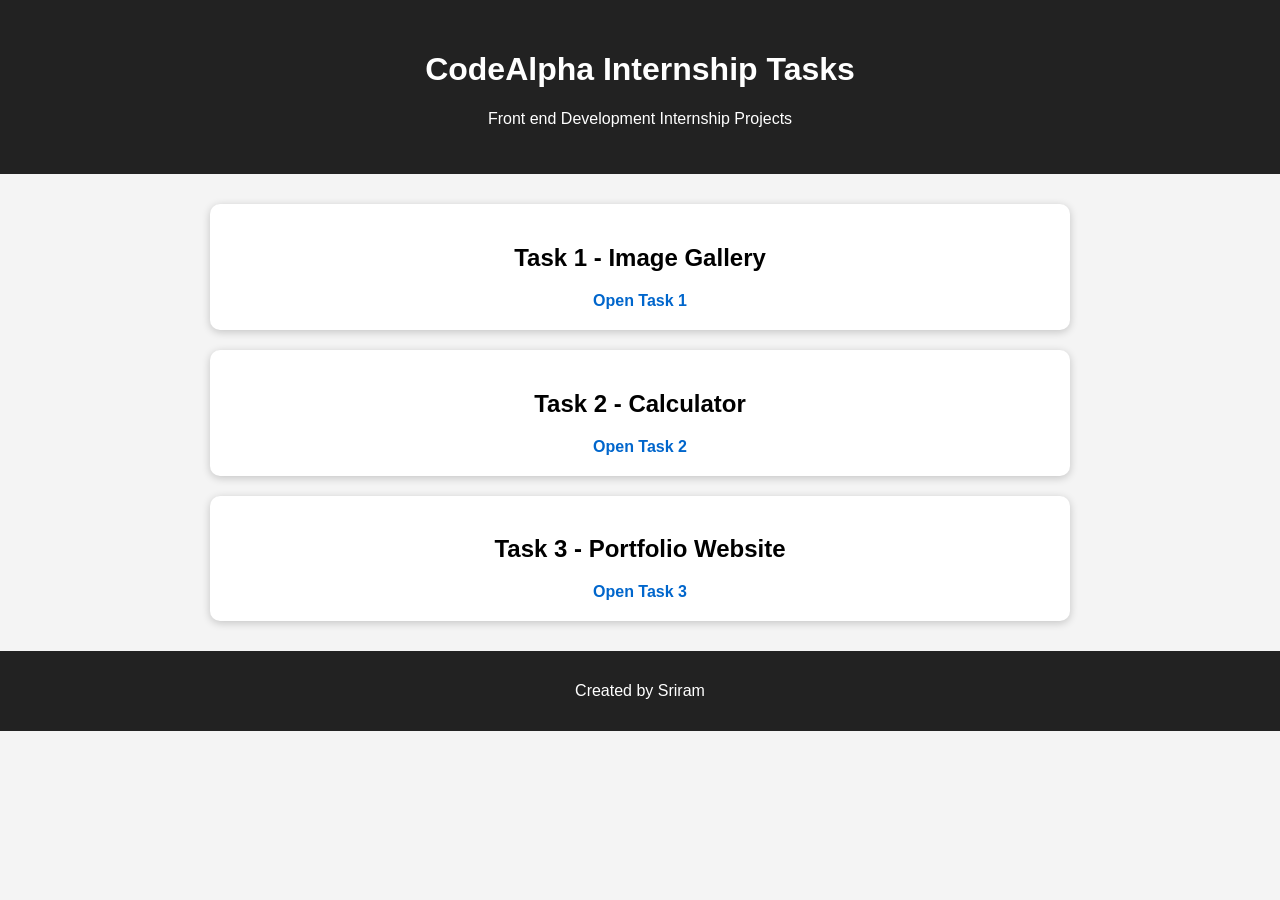
<file: index.html>
<!DOCTYPE html>
<html lang="en">
<head>
    <meta charset="UTF-8">
    <meta name="viewport" content="width=device-width, initial-scale=1.0">
    <title>CodeAlpha Internship Tasks</title>

    <style>
        body{
            font-family: Arial, sans-serif;
            margin:0;
            background:#f4f4f4;
            text-align:center;
        }

        header{
            background:#222;
            color:white;
            padding:30px;
        }

        .container{
            max-width:900px;
            margin:30px auto;
        }

        .card{
            background:white;
            margin:20px;
            padding:20px;
            border-radius:10px;
            box-shadow:0 2px 8px rgba(0,0,0,0.2);
        }

        a{
            text-decoration:none;
            color:#0066cc;
            font-weight:bold;
        }

        footer{
            background:#222;
            color:white;
            padding:15px;
            margin-top:30px;
        }
    </style>
</head>
<body>

<header>
    <h1>CodeAlpha Internship Tasks</h1>
    <p>Front end Development Internship Projects</p>
</header>

<div class="container">

    <div class="card">
        <h2>Task 1 - Image Gallery</h2>
        <a href="./task1-image-gallery/">Open Task 1</a>
    </div>

    <div class="card">
        <h2>Task 2 - Calculator</h2>
        <a href="./task2-calculator/">Open Task 2</a>
    </div>

    <div class="card">
        <h2>Task 3 - Portfolio Website</h2>
        <a href="./task3-portfolio/">Open Task 3</a>
    </div>

</div>

<footer>
    <p>Created by Sriram</p>
</footer>

</body>
</html>
</file>
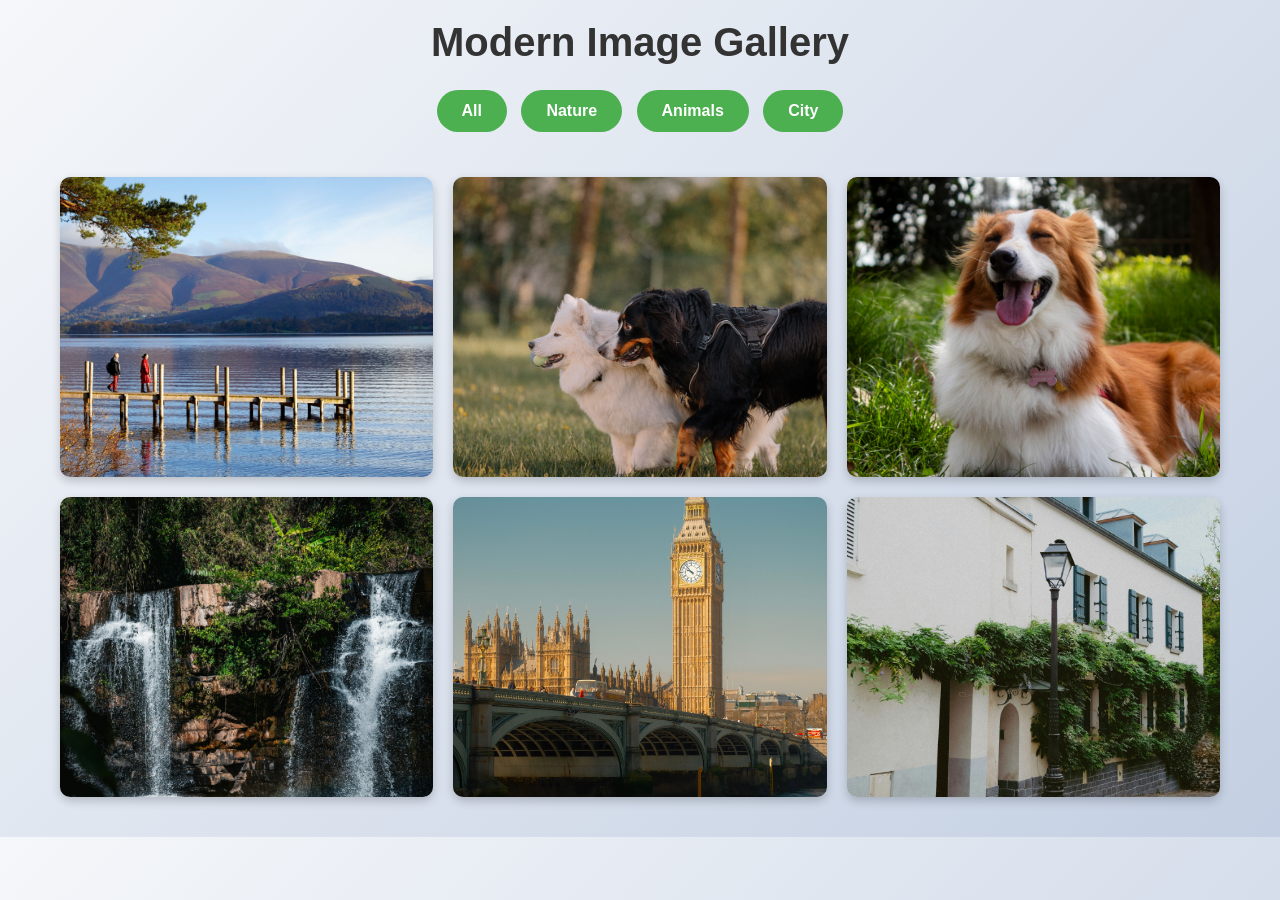
<file: task1-image-gallery/index.html>
<!DOCTYPE html>
<html lang="en">
<head>
<meta charset="UTF-8">
<meta name="viewport" content="width=device-width, initial-scale=1.0">
<title>CodeAlpha Image Gallery</title>
<link rel="stylesheet" href="style.css">
</head>

<body>

<h1>Modern Image Gallery</h1>

<div class="filter-buttons">
    <button onclick="filterImages('all')">All</button>
    <button onclick="filterImages('nature')">Nature</button>
    <button onclick="filterImages('animal')">Animals</button>
    <button onclick="filterImages('city')">City</button>
</div>

<div class="gallery">

    <img src="image1.jpeg"
         class="gallery-item nature"
         onclick="openLightbox(0)">

    <img src="image2.jpg"
         class="gallery-item animal"
         onclick="openLightbox(1)">

    <img src="image3.jpg"
         class="gallery-item animal"
         onclick="openLightbox(2)">

    <img src="image4.jpg"
         class="gallery-item nature"
         onclick="openLightbox(3)">

    <img src="image5.jpg"
         class="gallery-item city"
         onclick="openLightbox(4)">

    <img src="image6.jpg"
         class="gallery-item city"
         onclick="openLightbox(5)">

</div>

<div id="lightbox">

    <span class="close" onclick="closeLightbox()">×</span>

    <button class="prev" onclick="prevImage()">❮</button>

    <img id="lightbox-img">

    <button class="next" onclick="nextImage()">❯</button>

</div>

<script src="script.js"></script>
</body>
</html>
</file>
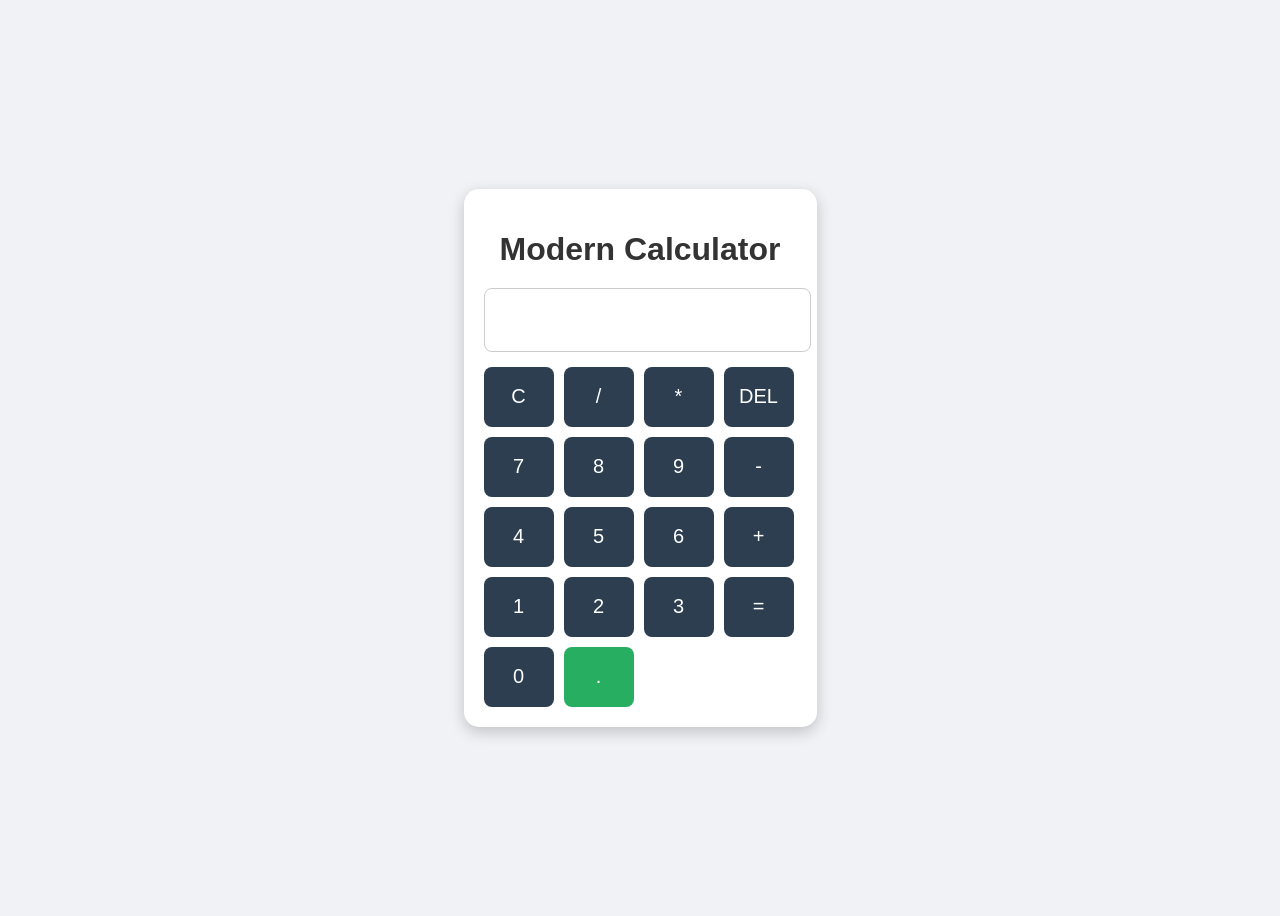
<file: task2-calculator/index.html>
<!DOCTYPE html>
<html>
<head>
    <title>CodeAlpha Calculator</title>
    <link rel="stylesheet" href="style.css">
</head>
<body>

<div class="calculator">
    <h1>Modern Calculator</h1>
    <input type="text" id="display" readonly>

    <div class="buttons">
        <button onclick="clearDisplay()">C</button>
        <button onclick="appendValue('/')">/</button>
        <button onclick="appendValue('*')">*</button>
        <button onclick="deleteLast()">DEL</button>

        <button onclick="appendValue('7')">7</button>
        <button onclick="appendValue('8')">8</button>
        <button onclick="appendValue('9')">9</button>
        <button onclick="appendValue('-')">-</button>

        <button onclick="appendValue('4')">4</button>
        <button onclick="appendValue('5')">5</button>
        <button onclick="appendValue('6')">6</button>
        <button onclick="appendValue('+')">+</button>

        <button onclick="appendValue('1')">1</button>
        <button onclick="appendValue('2')">2</button>
        <button onclick="appendValue('3')">3</button>
        <button onclick="calculate()">=</button>

        <button onclick="appendValue('0')">0</button>
        <button onclick="appendValue('.')">.</button>
    </div>
</div>

<script src="script.js"></script>

</body>
</html>
</file>
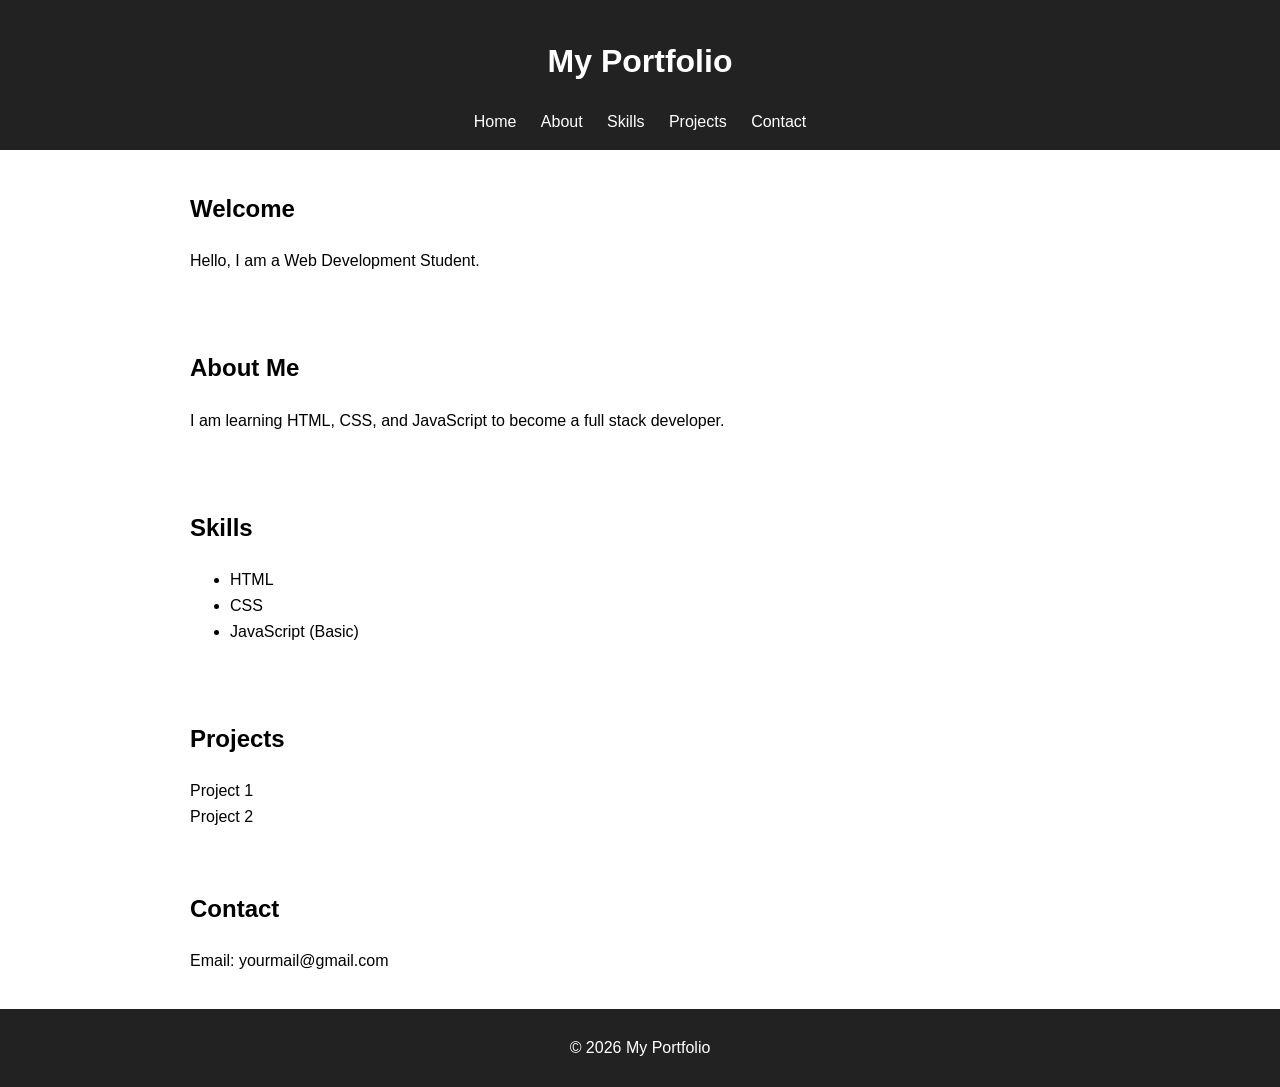
<file: task3-portfolio/index.html>
<!DOCTYPE html>
<html lang="en">
<head>
    <meta charset="UTF-8">
    <title>My Portfolio</title>
    <link rel="stylesheet" href="style.css">
</head>
<body>

<header>
    <h1>My Portfolio</h1>
    <nav>
        <a href="#home">Home</a>
        <a href="#about">About</a>
        <a href="#skills">Skills</a>
        <a href="#projects">Projects</a>
        <a href="#contact">Contact</a>
    </nav>
</header>

<section id="home">
    <h2>Welcome</h2>
    <p>Hello, I am a Web Development Student.</p>
</section>

<section id="about">
    <h2>About Me</h2>
    <p>I am learning HTML, CSS, and JavaScript to become a full stack developer.</p>
</section>

<section id="skills">
    <h2>Skills</h2>
    <ul>
        <li>HTML</li>
        <li>CSS</li>
        <li>JavaScript (Basic)</li>
    </ul>
</section>

<section id="projects">
    <h2>Projects</h2>
    <div class="card">Project 1</div>
    <div class="card">Project 2</div>
</section>

<section id="contact">
    <h2>Contact</h2>
    <p>Email: yourmail@gmail.com</p>
</section>

<footer>
    <p>© 2026 My Portfolio</p>
</footer>

</body>
</html>
</file>
<file: task1-image-gallery/style.css>
*{
    margin:0;
    padding:0;
    box-sizing:border-box;
    font-family:Arial,sans-serif;
}

body{
    background:linear-gradient(135deg,#f5f7fa,#c3cfe2);
    text-align:center;
    padding:20px;
}

h1{
    color:#333;
    margin-bottom:20px;
    font-size:40px;
}

.filter-buttons{
    margin:20px 0;
}

.filter-buttons button{
    padding:12px 25px;
    margin:5px;
    border:none;
    border-radius:30px;
    background:#4CAF50;
    color:white;
    font-size:16px;
    font-weight:bold;
    cursor:pointer;
    transition:0.3s;
}

.filter-buttons button:hover{
    background:#2e7d32;
    transform:translateY(-2px);
}

.gallery{
    max-width:1200px;
    margin:auto;
    display:grid;
    grid-template-columns:repeat(auto-fit,minmax(300px,1fr));
    gap:20px;
    padding:20px;
}

.gallery img{
    width:100%;
    height:300px;
    object-fit:cover;
    border-radius:10px;
    cursor:pointer;
    transition:all 0.3s ease;
    box-shadow:0 4px 10px rgba(0,0,0,0.2);
}

.gallery img:hover{
    transform:scale(1.05);
}

.gallery img:hover{
    transform:scale(1.05);
}

#lightbox{
    display:none;
    position:fixed;
    top:0;
    left:0;
    width:100%;
    height:100%;
    background:rgba(0,0,0,0.9);
    justify-content:center;
    align-items:center;
    z-index:1000;
}

#lightbox-img{
    max-width:80%;
    max-height:80%;
    border-radius:10px;
}

.close{
    position:absolute;
    top:20px;
    right:30px;
    color:white;
    font-size:40px;
    cursor:pointer;
}

.prev,
.next{
    position:absolute;
    top:50%;
    transform:translateY(-50%);
    background:none;
    border:none;
    color:white;
    font-size:40px;
    cursor:pointer;
}

.prev{
    left:20px;
}

.next{
    right:20px;
}

@media(max-width:768px){
    .gallery{
        grid-template-columns:1fr;
    }

    #lightbox-img{
        max-width:95%;
    }
}
</file>
<file: task2-calculator/style.css>
h1{
    text-align:center;
    margin-bottom:20px;
    color:#333;
}
body{
    display:flex;
    justify-content:center;
    align-items:center;
    height:100vh;
    background:#f0f2f5;
    font-family:Arial,sans-serif;
}

.calculator{
    background:white;
    padding:20px;
    border-radius:15px;
    box-shadow:0 5px 15px rgba(0,0,0,0.2);
}

#display{
    width:100%;
    height:60px;
    font-size:24px;
    text-align:right;
    margin-bottom:15px;
    border:1px solid #ccc;
    border-radius:8px;
    padding-right:10px;
}

.buttons{
    display:grid;
    grid-template-columns:repeat(4,70px);
    gap:10px;
}

button{
    height:60px;
    font-size:20px;
    border:none;
    border-radius:8px;
    cursor:pointer;
    background:#2c3e50;
    color:white;
}

button:hover{
    background:#34495e;
}
button:last-child{
    background:#27ae60;
}

button:last-child:hover{
    background:#219150;
}
</file>
<file: task3-portfolio/style.css>
body {
    font-family: Arial;
    margin: 0;
    line-height: 1.6;
}

header {
    background: #222;
    color: white;
    padding: 15px;
    text-align: center;
}

nav a {
    color: white;
    margin: 10px;
    text-decoration: none;
}

section {
    padding: 20px;
    max-width: 900px;
    margin: auto;
}

.project {
    background: #f4f4f4;
    padding: 15px;
    margin: 10px 0;
    border-left: 5px solid #333;
}

footer {
    text-align: center;
    background: #222;
    color: white;
    padding: 10px;
}

/* RESPONSIVE DESIGN */
@media (max-width: 600px) {
    nav a {
        display: block;
        margin: 5px 0;
    }

    section {
        padding: 15px;
    }
}
</file>
